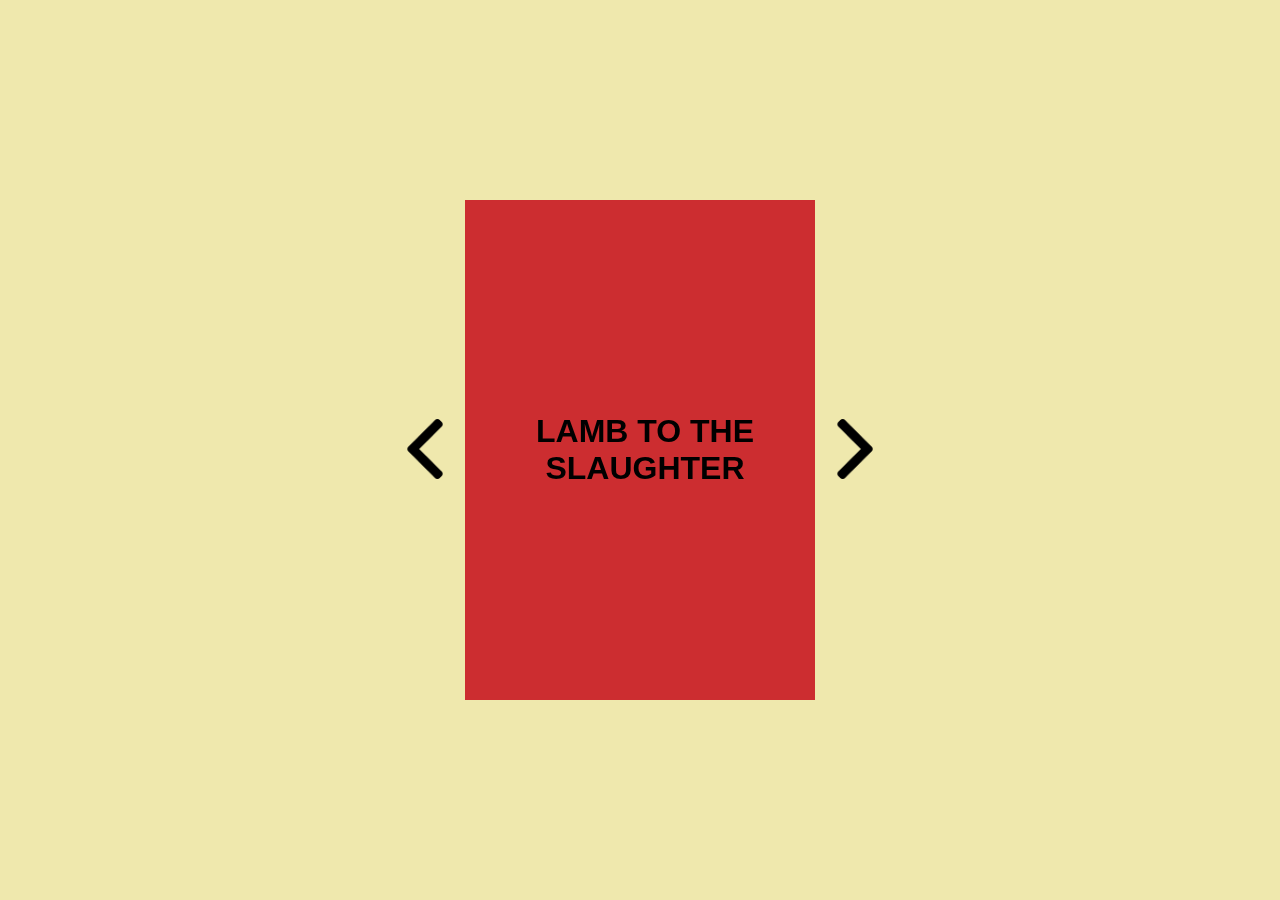
<file: index.html>
<!DOCTYPE html>
<html lang="pt">
<head>
    <meta charset="UTF-8">
    <meta name="viewport" content="width=device-width, initial-scale=1.0">
    <title>Lamb to the Slaughter</title>
    <link rel="stylesheet" href="LambToTheSlaughter.css">
    <script src="LambToTheSlaughter.js" defer></script>
</head>
<body>

<!-- Botão anterior -->
<button id="prev-btn">
    <input type="image" src="assets/left.png" alt="Anterior">
</button>

<!-- Livro -->
<div id="book" class="book">

    <!-- Página 1 -->
    <div id="p1" class="paper">
        <div class="front" id="lombada">
            <div id="f1" class="front-content">
                <h1>LAMB TO THE SLAUGHTER</h1>
            </div>
        </div>
        <div class="back">
            <div id="b1" class="back-content">
                <small>
                    <h3>Diogo Nunes</h3>
                    <h3>José Pedro</h3>
                    <h3>Maria Inês</h3>
                </small>
            </div>
        </div>
    </div>

    <!-- Página 2 -->
    <div id="p2" class="paper">
        <div class="front">
            <div id="f2" class="front-content"></div>
        </div>
        <div class="back">
            <div id="b2" class="back-content">
                <p>Mary está sentada na sala à espera de que o marido chegue.</p>
            </div>
        </div>
    </div>

    <!-- Página 3 -->
    <div id="p3" class="paper">
        <div class="front">
            <div id="f3" class="front-content">
                <p>O marido chega com uma notícia trágica para dar à Mary.</p>
            </div>
        </div>
        <div class="back">
            <div id="b3" class="back-content">
                <p>Mary não aceita a notícia e vai até à cave para tratar do jantar.</p>
            </div>
        </div>
    </div>

    <!-- Página 4 -->
    <div id="p4" class="paper">
        <div class="front">
            <div id="f4" class="front-content">
                <a href="nivel1.html" class="botao">Nível 1</a>
            </div>
        </div>
        <div class="back">
            <div id="b4" class="back-content">
                <a href="nivel2.html" class="botao">Nível 2</a>
            </div>
        </div>
    </div>

    <!-- Página 5 -->
    <div id="p5" class="paper">
        <div class="front">
            <div id="f5" class="front-content">
                <p>Após deixar o jantar a fazer, dirige-se para o quarto para se arrumar e ir à mercearia.
                <br><br>
                No caminho de volta a casa, simula que encontra o marido morto no chão da sala e liga à polícia.</p>
            </div>
        </div>
        <div class="back">
            <div id="b5" class="back-content">
                <a href="nivel3.html" class="botao">Nível 3</a>
            </div>
        </div>
    </div>

    <!-- Página 6 -->
    <div id="p6" class="paper">
        <div class="front">
            <div id="f6" class="front-content">
                <p>Após largas horas de buscas e nenhum suspeito, Mary convida os polícias a jantarem em sua casa.</p>
            </div>
        </div>
        <div class="back">
            <div id="b6" class="back-content">
                <a href="nivel4.html" class="botao">Nível 4</a>
            </div>
        </div>
    </div>

    <!-- Página 7 -->
    <div id="p7" class="paper">
        <div class="front">
            <div id="f7" class="front-content">
            </div>
        </div>
        <div class="back">
            <div id="b7" class="back-content">
                <p>FIM</p>
            </div>
        </div>
    </div>

    <!-- Página 8 -->
    <div id="p8" class="paper">
        <div class="front"><div id="f8" class="front-content"></div></div>
        <div class="back"><div id="b8" class="back-content"></div></div>
    </div>

</div>

<!-- Botão seguinte -->
<button id="next-btn">
    <input type="image" src="assets/right.png" alt="Seguinte">
</button>

</body>
</html>
</file>
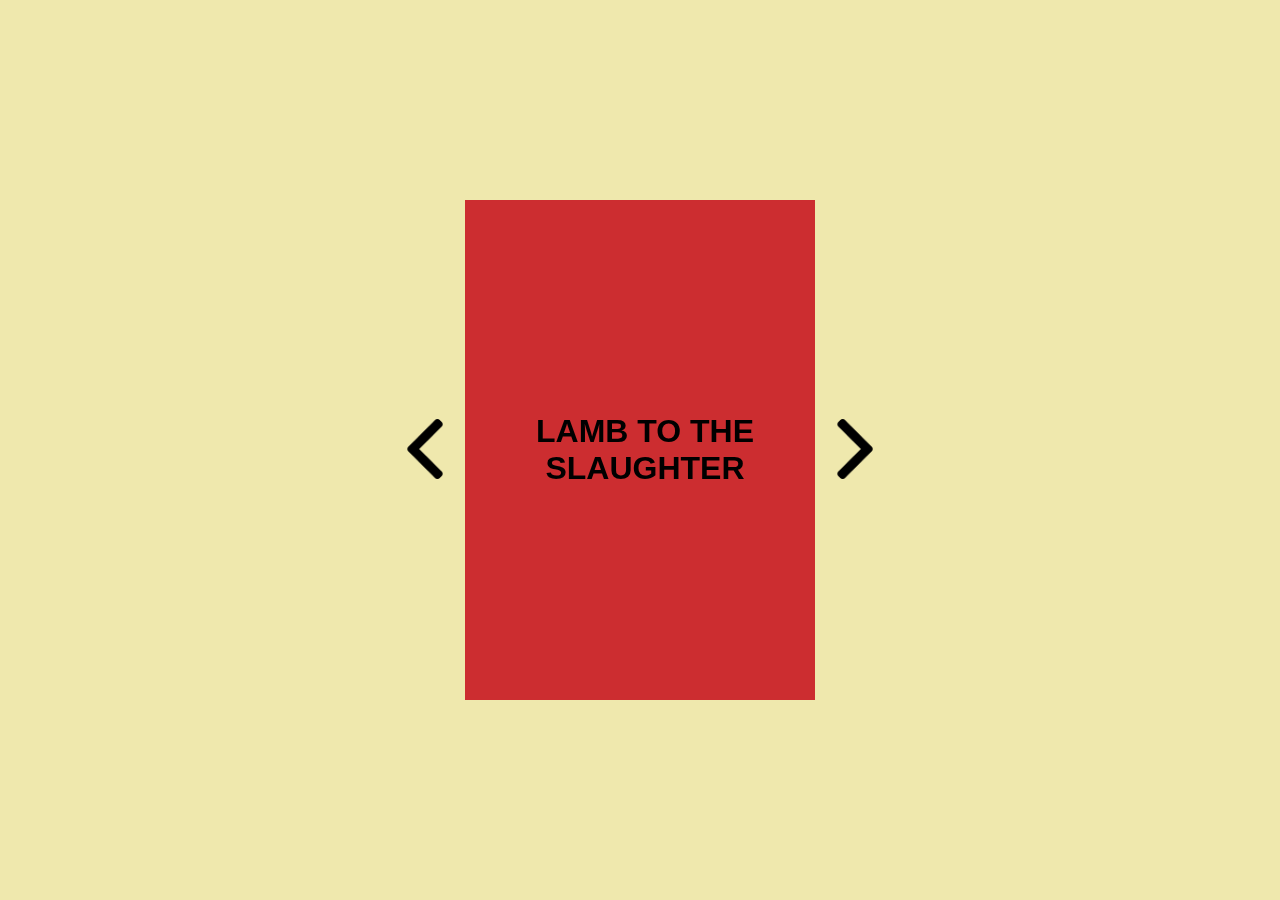
<file: LambToTheSlaugther.html>
<!DOCTYPE html>
<html lang="pt">
<head>
    <meta charset="UTF-8">
    <meta name="viewport" content="width=device-width, initial-scale=1.0">
    <title>Lamb to the Slaughter</title>
    <link rel="stylesheet" href="LambToTheSlaughter.css">
    <script src="LambToTheSlaughter.js" defer></script>
</head>
<body>

<!-- Botão anterior -->
<button id="prev-btn">
    <input type="image" src="assets/left.png" alt="Anterior">
</button>

<!-- Livro -->
<div id="book" class="book">

    <!-- Página 1 -->
    <div id="p1" class="paper">
        <div class="front" id="lombada">
            <div id="f1" class="front-content">
                <h1>LAMB TO THE SLAUGHTER</h1>
            </div>
        </div>
        <div class="back">
            <div id="b1" class="back-content">
                <small>
                    <h3>Diogo Nunes</h3>
                    <h3>José Pedro</h3>
                    <h3>Maria Inês</h3>
                </small>
            </div>
        </div>
    </div>

    <!-- Página 2 -->
    <div id="p2" class="paper">
        <div class="front">
            <div id="f2" class="front-content"></div>
        </div>
        <div class="back">
            <div id="b2" class="back-content">
                <p>Mary está sentada na sala à espera de que o marido chegue.</p>
            </div>
        </div>
    </div>

    <!-- Página 3 -->
    <div id="p3" class="paper">
        <div class="front">
            <div id="f3" class="front-content">
                <p>O marido chega com uma notícia trágica para dar à Mary.</p>
            </div>
        </div>
        <div class="back">
            <div id="b3" class="back-content">
                <p>Mary não aceita a notícia e vai até à cave para tratar do jantar.</p>
            </div>
        </div>
    </div>

    <!-- Página 4 -->
    <div id="p4" class="paper">
        <div class="front">
            <div id="f4" class="front-content">
                <a href="nivel1.html" class="botao">Nível 1</a>
            </div>
        </div>
        <div class="back">
            <div id="b4" class="back-content">
                <a href="nivel2.html" class="botao">Nível 2</a>
            </div>
        </div>
    </div>

    <!-- Página 5 -->
    <div id="p5" class="paper">
        <div class="front">
            <div id="f5" class="front-content">
                <p>Após deixar o jantar a fazer, dirige-se para o quarto para se arrumar e ir à mercearia.</p>
            </div>
        </div>
        <div class="back">
            <div id="b5" class="back-content">
                <p>No caminho de volta a casa, simula que encontra o marido morto no chão da sala e liga à polícia.</p>
            </div>
        </div>
    </div>

    <!-- Página 6 -->
    <div id="p6" class="paper">
        <div class="front">
            <div id="f6" class="front-content">
                <a href="nivel3.html" class="botao">Nível 3</a>
            </div>
        </div>
        <div class="back">
            <div id="b6" class="back-content">
                <p>Após largas horas de buscas e nenhum suspeito, Mary convida os polícias a jantarem em sua casa.</p>
            </div>
        </div>
    </div>

    <!-- Página 7 -->
    <div id="p7" class="paper">
        <div class="front">
            <div id="f7" class="front-content">
                <a href="nivel4.html" class="botao">Nível 4</a>
            </div>
        </div>
        <div class="back">
            <div id="b7" class="back-content">
                <p>FIM</p>
            </div>
        </div>
    </div>

    <!-- Página 8 -->
    <div id="p8" class="paper">
        <div class="front"><div id="f8" class="front-content"></div></div>
        <div class="back"><div id="b8" class="back-content"></div></div>
    </div>

</div>

<!-- Botão seguinte -->
<button id="next-btn">
    <input type="image" src="assets/right.png" alt="Seguinte">
</button>

</body>
</html>
</file>
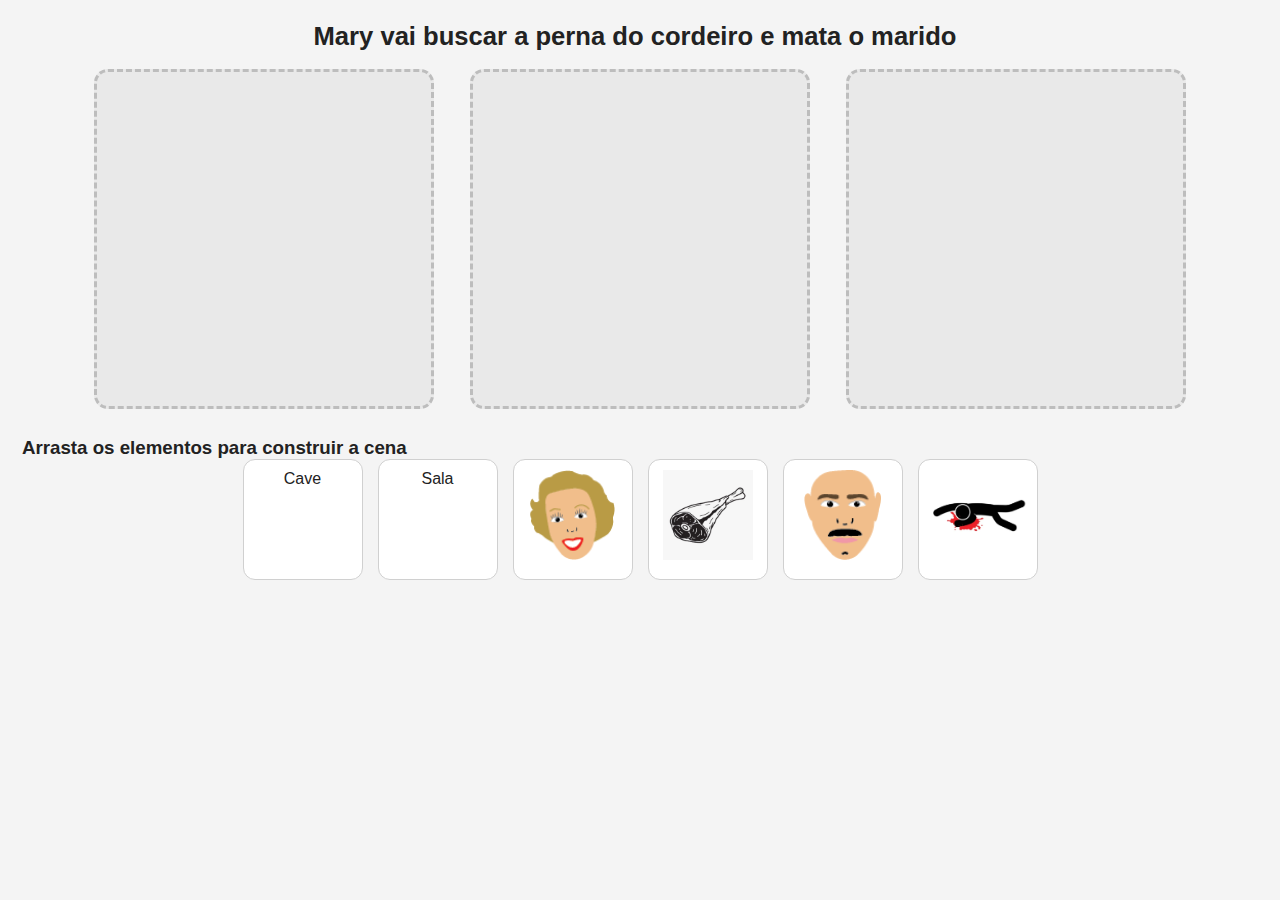
<file: nivel1.html>
<!DOCTYPE html>
<html lang="pt">
<head>
    <meta charset="UTF-8">
    <title>Nível 1 - Storyteller</title>
    <link rel="stylesheet" href="nivel1.css">
    <style>
        /* Mantemos o estilo de esgotado para feedback visual, mas sem o número */
        .card.esgotado {
            opacity: 0.5;
            filter: grayscale(1);
            cursor: not-allowed !important;
        }
    </style>
</head>
<body>

<h2 class="titulo">
    Mary vai buscar a perna do cordeiro e mata o marido
    <span id="resultado" class="icone"></span>
</h2>

<div class="painel">
    <div class="slot" id="slot1"><div class="slot-content"></div></div>
    <div class="slot" id="slot2"><div class="slot-content"></div></div>
    <div class="slot" id="slot3"><div class="slot-content"></div></div>
</div>

<h3 class="subtitulo">Arrasta os elementos para construir a cena</h3>

<div id="contentor" class="elementos">
    <div class="card fundo" draggable="true" data-img="assets/Cave.png" id="fundoCave">
        <span>Cave</span>
    </div>

    <div class="card fundo" draggable="true" data-img="assets/Sala.png" id="fundoSala">
        <span>Sala</span>
    </div>

    <div class="card personagem" draggable="true" id="mary" data-uso="5">
        <img src="assets/Mary.png" alt="Mary">
    </div>
    <div class="card personagem" draggable="true" id="perna" data-uso="5">
        <img src="assets/pernaCordeiro.jpeg" alt="Perna">
    </div>
    <div class="card personagem" draggable="true" id="marido" data-uso="5">
        <img src="assets/Marido.png" alt="Marido">
    </div>
    <div class="card personagem" draggable="true" id="maridoMorto" data-uso="5">
        <img src="assets/homemMorto.png" alt="Marido Morto">
    </div>
</div>

<div id="popup" class="popup">
    <div class="popup-content">
        <h2 id="tituloFinal">Feedback</h2>
        <p id="descricaoFinal"></p>
        <div style="margin-top: 20px;">
            <button id="btnAvancar" style="display: none;">Avançar para Nível 2</button>
            <button id="btnTentarNovamente" onclick="location.reload()">Tentar Novamente</button>
        </div>
    </div>
</div>

<script src="nivel1.js"></script>
</body>
</html>
</file>
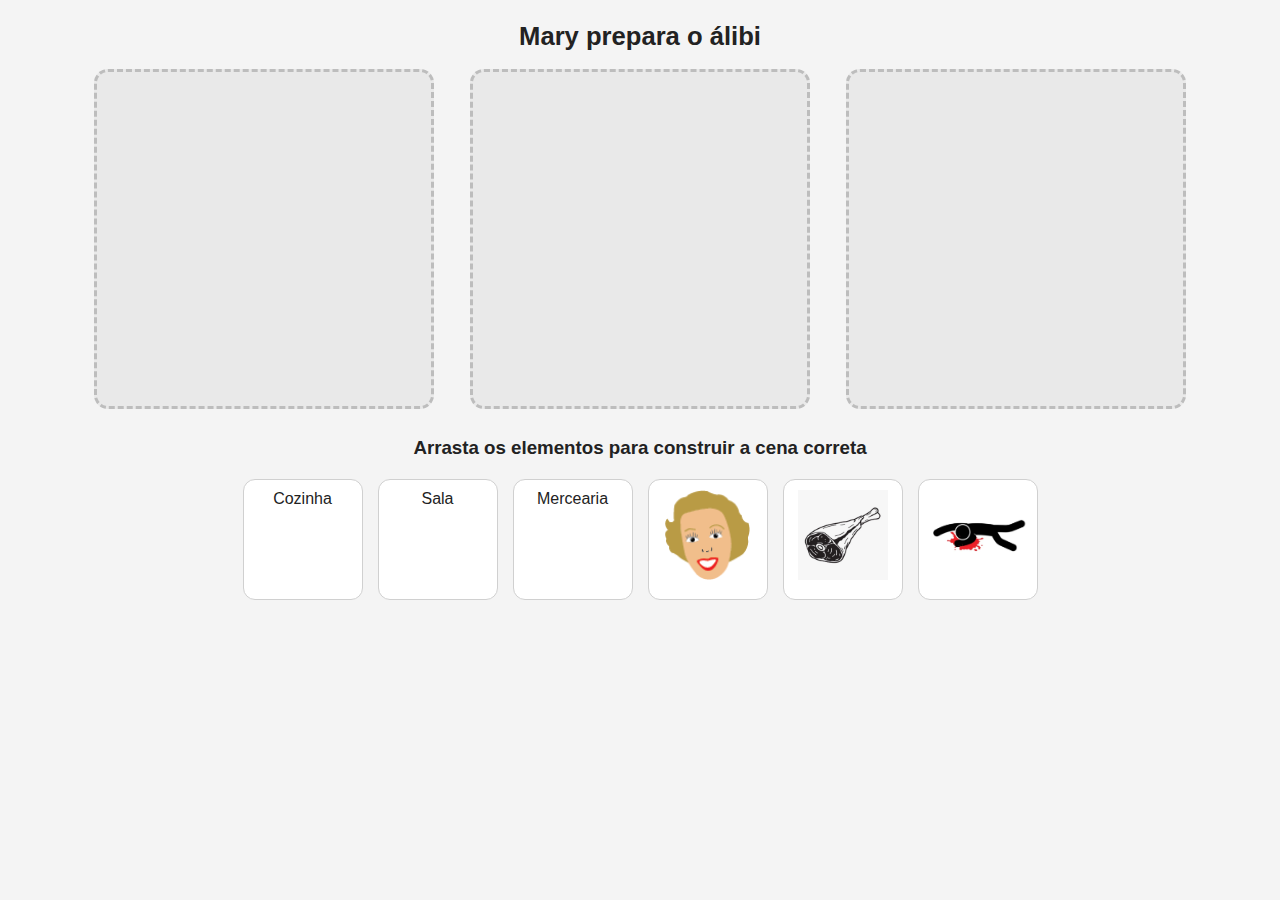
<file: nivel2.html>
<!DOCTYPE html>
<html lang="pt">
<head>
    <meta charset="UTF-8">
    <title>Nível 2 - O Álibi</title>
    <link rel="stylesheet" href="nivel2.css">
    <style>
        .card.esgotado { opacity: 0.5; filter: grayscale(1); cursor: not-allowed !important; }
        .error-bg { background-color: #ffdddd !important; }
        /* Garante que o slot content ocupe tudo para receber os personagens */
        .slot-content { width: 100%; height: 100%; position: relative; pointer-events: none; }
        .slot-content .card { pointer-events: auto; }
    </style>
</head>
<body>

<h2 class="titulo">Mary prepara o álibi</h2>

<div class="painel">
    <div class="slot" id="slot1"><div class="slot-content"></div></div>
    <div class="slot" id="slot2"><div class="slot-content"></div></div>
    <div class="slot" id="slot3"><div class="slot-content"></div></div>
</div>

<h3 class="subtitulo" style="text-align:center; margin-bottom:20px;">Arrasta os elementos para construir a cena correta</h3>

<div id="contentor" class="elementos">
    <div class="card fundo" draggable="true" data-img="assets/Cozinha2.png" id="fundoCozinha"><span>Cozinha</span></div>
    <div class="card fundo" draggable="true" data-img="assets/Sala.png" id="fundoSala"><span>Sala</span></div>
    <div class="card fundo" draggable="true" data-img="assets/Mercearia.png" id="fundoMercearia"><span>Mercearia</span></div>

    <div class="card personagem" draggable="true" id="mary" data-personagem="mary" data-uso="5">
        <img src="assets/Mary.png" alt="Mary">
    </div>
    <div class="card personagem" draggable="true" id="perna" data-personagem="perna" data-uso="5">
        <img src="assets/pernaCordeiro.jpeg" alt="Perna">
    </div>
    <div class="card personagem" draggable="true" id="maridoMorto" data-personagem="maridoMorto" data-uso="5">
        <img src="assets/homemMorto.png" alt="Marido Morto">
    </div>
</div>

<div id="popup" class="popup">
    <div class="popup-content">
        <h2 id="tituloFinal">Feedback</h2>
        <p id="descricaoFinal"></p>
        <div style="margin-top: 20px;">
            <button id="btnAvancar" style="display: none; padding: 10px 20px; cursor: pointer;">Avançar para Nível 3</button>
            <button id="btnTentarNovamente" onclick="location.reload()" style="padding: 10px 20px; cursor: pointer;">Tentar Novamente</button>
        </div>
    </div>
</div>

<script src="nivel2.js"></script>
</body>
</html>
</file>
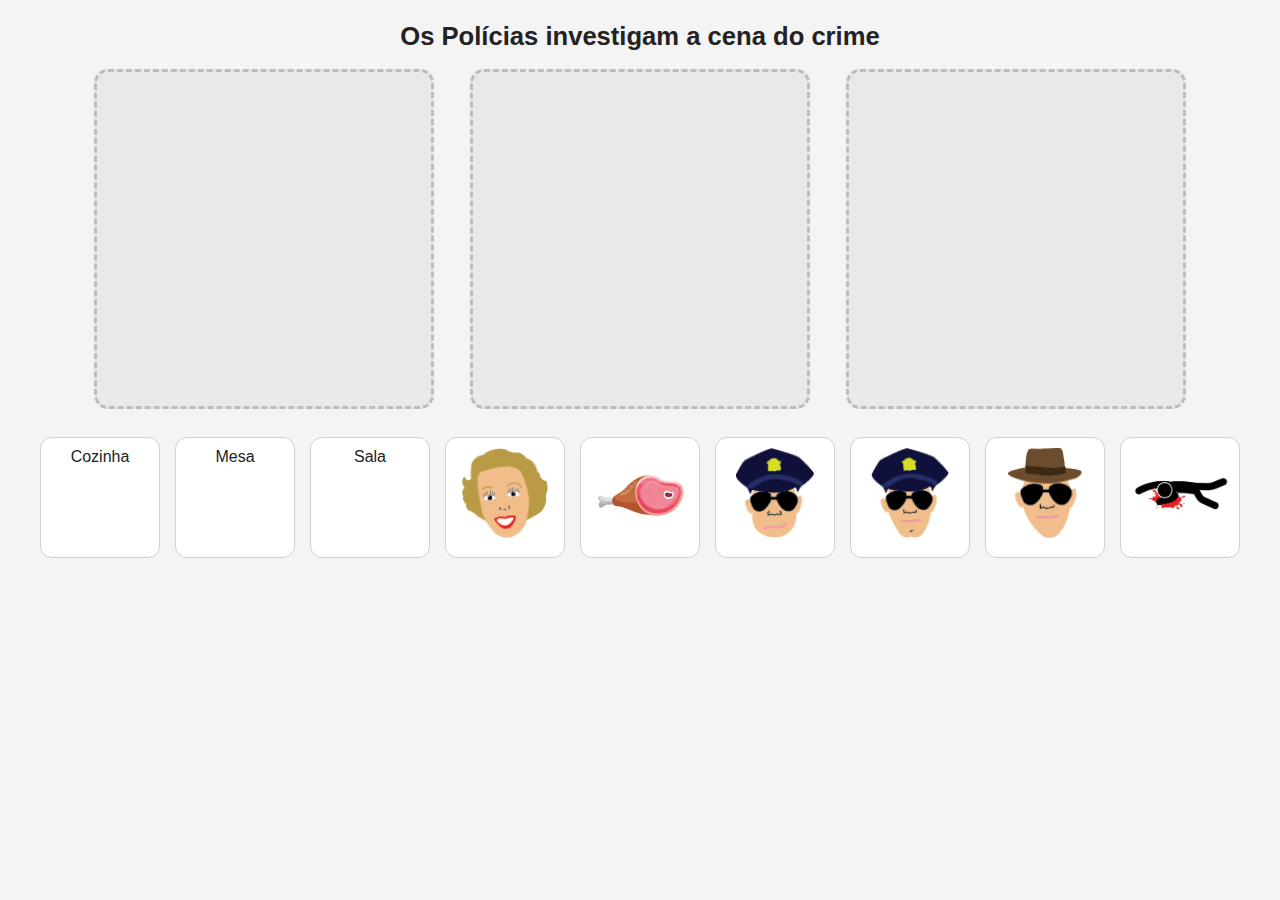
<file: nivel3.html>
<!DOCTYPE html>
<html lang="pt">
<head>
    <meta charset="UTF-8">
    <title>Nível 3 - A Investigação</title>
    <link rel="stylesheet" href="nivel3.css">
    <style>
        .card.esgotado { opacity: 0.5; filter: grayscale(1); cursor: not-allowed !important; }
        .error-bg { background-color: #ffdddd !important; }
        .slot-content { width: 100%; height: 100%; position: relative; }
        .slot-content img { width: 80px !important; position: absolute; cursor: pointer; }
        /* Posicionamento para caberem várias */
        .slot-content img:nth-of-type(1) { bottom: 5px; left: 5px; }
        .slot-content img:nth-of-type(2) { bottom: 25px; left: 35%; }
        .slot-content img:nth-of-type(3) { bottom: 5px; right: 5px; }
    </style>
</head>
<body>
<h2 class="titulo">Os Polícias investigam a cena do crime</h2>
<div class="painel">
    <div class="slot" id="slot1" data-vitoria-fundo="sala.png"><div class="slot-content"></div></div>
    <div class="slot" id="slot2" data-vitoria-fundo="cozinha1.png"><div class="slot-content"></div></div>
    <div class="slot" id="slot3" data-vitoria-fundo="cozinha3.png"><div class="slot-content"></div></div>
</div>
<div id="contentor" class="elementos">
    <div class="card fundo" draggable="true" data-img="assets/Cozinha1.png" data-id="cozinha1"><span>Cozinha</span></div>
    <div class="card fundo" draggable="true" data-img="assets/Cozinha3.png" data-id="cozinha3"><span>Mesa</span></div>
    <div class="card fundo" draggable="true" data-img="assets/Sala.png" data-id="sala"><span>Sala</span></div>

    <div class="card personagem" draggable="true" id="mary" data-tipo="mary"><img src="assets/Mary.png" alt="Mary"></div>
    <div class="card personagem" draggable="true" id="perna" data-tipo="perna"><img src="assets/pernaCordeiroCozinhada.png" alt="Perna"></div>
    <div class="card personagem" draggable="true" id="policia1" data-tipo="policia"><img src="assets/Policia1.png" alt="P1"></div>
    <div class="card personagem" draggable="true" id="policia2" data-tipo="policia"><img src="assets/Policia2.png" alt="P2"></div>
    <div class="card personagem" draggable="true" id="detetive" data-tipo="detetive"><img src="assets/Detetive.png" alt="Det"></div>
    <div class="card personagem" draggable="true" id="morto" data-tipo="morto"><img src="assets/homemMorto.png" alt="Morto"></div>
</div>
<div id="popup" class="popup"><div class="popup-content"><h2 id="tituloFinal"></h2><p id="descricaoFinal"></p><button onclick="location.reload()">Tentar Novamente</button></div></div>
<script src="nivel3.js"></script>
</body>
</html>
</file>
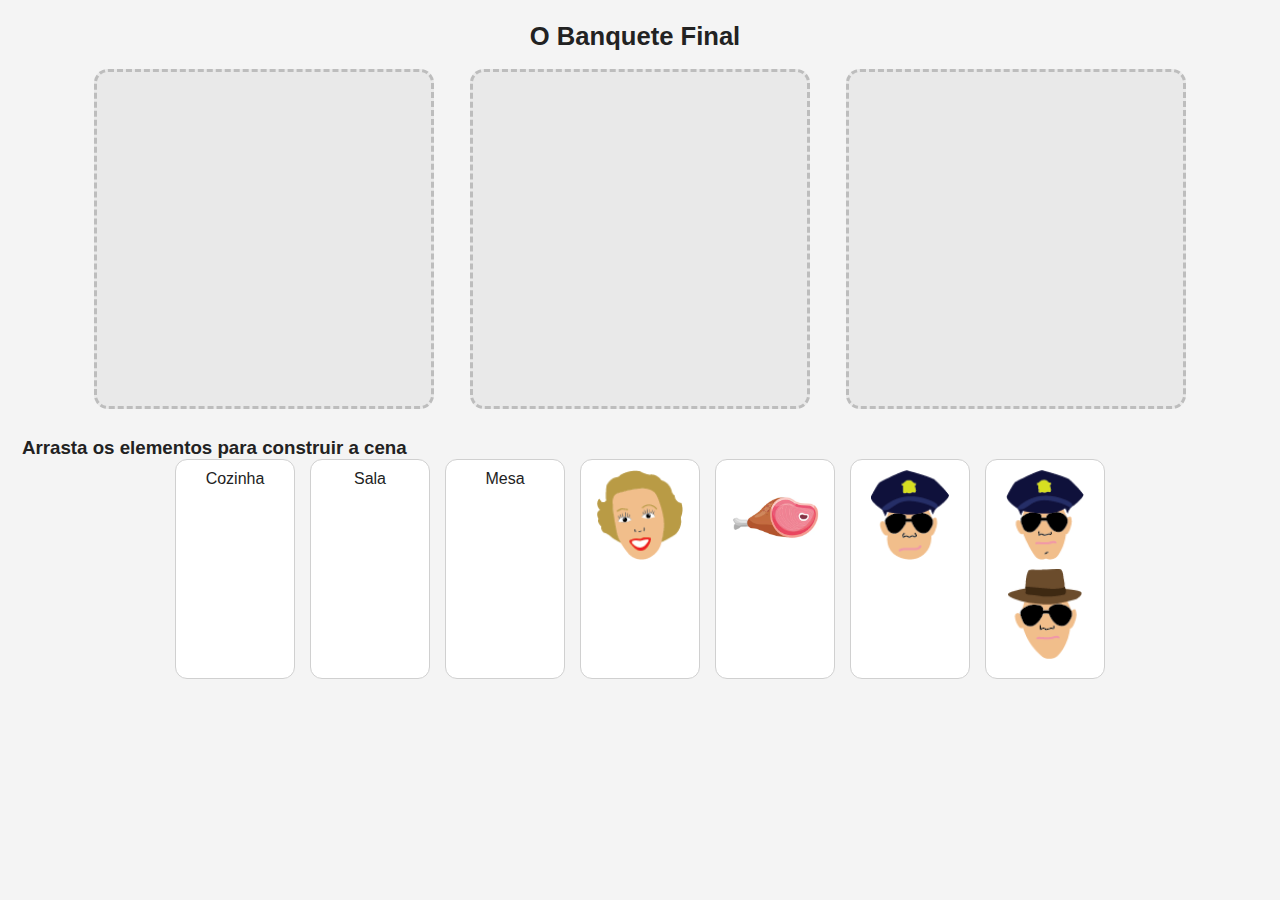
<file: nivel4.html>
<!DOCTYPE html>
<html lang="pt">
<head>
  <meta charset="UTF-8">
  <title>Nível 4 - O Banquete</title>
  <link rel="stylesheet" href="nivel4.css">
  <style>
    /* Mantemos o estilo de esgotado para feedback visual, mas sem o número */
    .card.esgotado {
      opacity: 0.5;
      filter: grayscale(1);
      cursor: not-allowed !important;
    }
  </style>
</head>
<body>

<h2 class="titulo">
  O Banquete Final
  <span id="resultado" class="icone"></span>
</h2>

<div class="painel">
  <div class="slot" id="slot1"><div class="slot-content"></div></div>
  <div class="slot" id="slot2"><div class="slot-content"></div></div>
  <div class="slot" id="slot3"><div class="slot-content"></div></div>
</div>

<h3 class="subtitulo">Arrasta os elementos para construir a cena</h3>

<div id="contentor" class="elementos">
  <div class="card fundo" draggable="true" data-img="assets/Cozinha1.png" id="fundoCozinha">
    <span>Cozinha</span>
  </div>

  <div class="card fundo" draggable="true" data-img="assets/Sala.png" id="fundoSala">
    <span>Sala</span>
  </div>

  <div id="contentor" class="elementos">
    <div class="card fundo" draggable="true" data-img="assets/Cozinha3.png" id="fundoMesa">
      <span>Mesa</span>
    </div>

  <div class="card personagem" draggable="true" id="mary" data-uso="5">
    <img src="assets/Mary.png" alt="Mary">
  </div>
  <div class="card personagem" draggable="true" id="perna" data-uso="5">
    <img src="assets/pernaCordeiroCozinhada.png" alt="Perna">
  </div>
  <div class="card personagem" draggable="true" id="Policia" data-uso="5">
    <img src="assets/Policia1.png" alt="Polícia1">
  </div>
    <div class="card personagem" draggable="true" id="Policia" data-uso="5">
      <img src="assets/Policia2.png" alt="Polícia2>
    </div>
    <div class="card personagem" draggable="true" id="Policia" data-uso="5">
      <img src="assets/Detetive.png" alt="Detetive">
    </div>


<div id="popup" class="popup">
  <div class="popup-content">
    <h2 id="tituloFinal">Feedback</h2>
    <p id="descricaoFinal"></p>
    <div style="margin-top: 20px;">
      <button id="btnAvancar" style="display: none;">Avançar para Nível 2</button>
      <button id="btnTentarNovamente" onclick="location.reload()">Tentar Novamente</button>
    </div>
  </div>
</div>

<script src="nivel1.js"></script>
</body>
</html>
</file>
<file: LambToTheSlaughter.css>
* {
    margin: 0;
    padding: 0;
    box-sizing: border-box;
}

body {
    height: 100vh;
    display: flex;
    justify-content: center;
    align-items: center;
    font-family: sans-serif;
    background-color: #efe8ad;
}

h1 {
    margin: 0 50px;
    text-align: center;
}

p {
    margin: 0 20px;
    text-align: justify;
}

/* Botões de nível */
.botao {
    display: inline-block;
    padding: 10px 20px;
    background: #fff;
    color: black;
    text-decoration: none;
    border-radius: 5px;
    border: 2px solid #333;
    transition: background 0.3s, color 0.3s;
    cursor: pointer;
    z-index: 999;
    position: relative;
}

.botao:hover {
    background: #cc2d30;
    color: #fff;
}

/* Book */
.book {
    position: relative;
    width: 350px;
    height: 500px;
    transition: transform 0.5s;
}

.paper {
    position: absolute;
    width: 100%;
    height: 100%;
    top: 0;
    left: 0;
    perspective: 1500px;
}

.front,
.back {
    background-color: #cc2d30;
    position: absolute;
    width: 100%;
    height: 100%;
    top: 0;
    left: 0;
    transform-origin: left;
    transition: transform 0.5s;
}

.front {
    z-index: 1;
    backface-visibility: hidden;
    border-left: 10px solid white;
}

#lombada {
    z-index: 1;
    backface-visibility: hidden;
    border-left: 10px solid #cc2d30;
}

.back {
    z-index: 0;
}

.front-content,
.back-content {
    width: 100%;
    height: 100%;
    display: flex;
    justify-content: center;
    align-items: center;
}

.front-content a,
.back-content a {
    pointer-events: auto !important;
    z-index: 999;
    cursor: pointer;
}

.back-content {
    transform: rotateY(180deg);
}

/* Paper flip effect */
.flipped .front,
.flipped .back {
    transform: rotateY(-180deg);
}

/* Controller Buttons */
button {
    border: none;
    background-color: transparent;
    cursor: pointer;
    margin: 10px;
    transition: transform 0.5s;
}

button:focus {
    outline: none;
}

button:hover i {
    color: #636363;
}

i {
    font-size: 50px;
    color: gray;
}

/* Paper stack order */
#p1 { z-index: 8; }
#p2 { z-index: 7; }
#p3 { z-index: 6; }
#p4 { z-index: 5; }
#p5 { z-index: 4; }
#p6 { z-index: 3; }
#p7 { z-index: 2; }
#p8 { z-index: 1; }

/* Botões de navegação */
#prev-btn input,
#next-btn input {
    width: 60px;
    height: auto;
}
</file>
<file: nivel1.css>
:root {
    --slot-size: 340px;
    --slot-gap: 36px;
    --card-width: 120px;
    --card-radius: 12px;
    --accent: #4CAF50;
    --danger: #ffdddd;
    --bg: #f4f4f4;
    --slot-border: #bdbdbd;
}

/* Base e Reset */
* { box-sizing: border-box; margin: 0; padding: 0; }
html, body { height: 100%; }
body {
    font-family: 'Segoe UI', Roboto, Helvetica, Arial, sans-serif;
    background-color: var(--bg);
    padding: 22px; color: #222;
    transition: background-color 0.35s ease;
}

.titulo {
    font-size: 1.6rem; margin-bottom: 18px;
    display: flex; align-items: center; justify-content: center; gap: 10px;
    text-align: center;
}

.painel {
    display: flex; justify-content: center; gap: var(--slot-gap);
    margin-bottom: 28px; flex-wrap: wrap;
}

.slot {
    width: var(--slot-size); height: var(--slot-size);
    background-color: #e9e9e9;
    border: 3px dashed var(--slot-border);
    border-radius: 14px; position: relative; overflow: hidden;
    transition: all 0.25s ease;
    background-size: cover;
    background-position: center;
    background-repeat: no-repeat;
}

.slot.over { border-color: #7fb3ff; background-color: #eaf6ff; transform: translateY(-4px); }

/* Contentor interno dos personagens */
.slot .slot-content {
    position: relative; /* Necessário para o posicionamento absoluto das peças */
    width: 100%; height: 100%;
    z-index: 10;
}

/* --- POSICIONAMENTO ESPECÍFICO DAS PEÇAS --- */

.slot .card {
    position: absolute; /* As peças flutuam sobre o cenário */
    width: 100px;
    background: none; border: none; box-shadow: none;
    cursor: pointer;
}

.slot .card img {
    width: 100%; height: auto;
    filter: drop-shadow(2px 4px 6px rgba(0,0,0,0.3));
}

/* Mary: Lado esquerdo */
.slot .card[data-personagem="mary"] {
    left: 20px;
    bottom: 30px;
}

/* Marido: Lado direito (perto do sofá no cenário Sala.png) */
.slot .card[data-personagem="marido"] {
    right: 20px;
    bottom: 30px;
}

/* Perna de Cordeiro: Perto das mãos da Mary */
.slot .card[data-personagem="perna"] {
    left: 80px;
    bottom: 80px;
    z-index: 20;
}

/* Marido Morto: Centro do chão */
.slot .card[data-personagem="maridoMorto"] {
    left: 50%;
    bottom: 15px;
    transform: translateX(-50%);
}

/* --- RESTANTE DO ESTILO --- */

.fx {
    position: absolute; bottom: 15px; right: 15px; font-size: 35px;
    opacity: 0; transform: scale(0.5); transition: all 0.3s ease;
    z-index: 50; pointer-events: none;
}
.fx.show { opacity: 1; transform: scale(1); }

.elementos { display: flex; justify-content: center; gap: 15px; flex-wrap: wrap; }

.card {
    width: var(--card-width); background: #fff; border: 1px solid #d0d0d0;
    border-radius: var(--card-radius); padding: 10px; text-align: center;
    cursor: grab; transition: all 0.15s ease;
}
.card:hover { transform: translateY(-5px); box-shadow: 0 8px 20px rgba(0,0,0,0.1); }
.card img { width: 100%; height: 90px; object-fit: contain; margin-bottom: 5px; }

.card.esgotado { opacity: 0.4; filter: grayscale(1); cursor: not-allowed !important; }
.error-bg { background-color: var(--danger) !important; }

.popup {
    display: none; position: fixed; inset: 0; background: rgba(0,0,0,0.7);
    align-items: center; justify-content: center; z-index: 100;
}
.popup-content {
    background: #fff; padding: 35px; border-radius: 20px; text-align: center; max-width: 450px;
}
.popup-content button {
    padding: 12px 25px; border-radius: 8px; border: none; font-weight: 700;
    cursor: pointer; margin-top: 20px; background: var(--accent); color: white;
}
</file>
<file: nivel2.css>
:root {
    --slot-size: 340px;
    --slot-gap: 36px;
    --card-width: 120px;
    --card-radius: 12px;
    --accent: #4CAF50;
    --danger: #ffdddd;
    --bg: #f4f4f4;
    --slot-border: #bdbdbd;
}

/* Base e Reset */
* { box-sizing: border-box; margin: 0; padding: 0; }
html, body { height: 100%; }
body {
    font-family: 'Segoe UI', Roboto, Helvetica, Arial, sans-serif;
    background-color: var(--bg);
    padding: 22px; color: #222;
    transition: background-color 0.35s ease;
}

.titulo {
    font-size: 1.6rem; margin-bottom: 18px;
    display: flex; align-items: center; justify-content: center; gap: 10px;
    text-align: center;
}

.painel {
    display: flex; justify-content: center; gap: var(--slot-gap);
    margin-bottom: 28px; flex-wrap: wrap;
}

.slot {
    width: var(--slot-size); height: var(--slot-size);
    background-color: #e9e9e9;
    border: 3px dashed var(--slot-border);
    border-radius: 14px; position: relative; overflow: hidden;
    transition: all 0.25s ease;
    background-size: cover;
    background-position: center;
    background-repeat: no-repeat;
}

.slot.over { border-color: #7fb3ff; background-color: #eaf6ff; transform: translateY(-4px); }

/* Contentor interno dos personagens */
.slot .slot-content {
    position: relative; /* Necessário para o posicionamento absoluto das peças */
    width: 100%; height: 100%;
    z-index: 10;
}

/* --- POSICIONAMENTO ESPECÍFICO DAS PEÇAS --- */

.slot .card {
    position: absolute; /* As peças flutuam sobre o cenário */
    width: 100px;
    background: none; border: none; box-shadow: none;
    cursor: pointer;
}

.slot .card img {
    width: 100%; height: auto;
    filter: drop-shadow(2px 4px 6px rgba(0,0,0,0.3));
}

/* Mary: Lado esquerdo */
.slot .card[data-personagem="mary"] {
    left: 20px;
    bottom: 30px;
}

/* Marido: Lado direito (perto do sofá no cenário Sala.png) */
.slot .card[data-personagem="marido"] {
    right: 20px;
    bottom: 30px;
}

/* Perna de Cordeiro: Perto das mãos da Mary */
.slot .card[data-personagem="perna"] {
    left: 80px;
    bottom: 80px;
    z-index: 20;
}

/* Marido Morto: Centro do chão */
.slot .card[data-personagem="maridoMorto"] {
    left: 50%;
    bottom: 15px;
    transform: translateX(-50%);
}

/* --- RESTANTE DO ESTILO --- */

.fx {
    position: absolute; bottom: 15px; right: 15px; font-size: 35px;
    opacity: 0; transform: scale(0.5); transition: all 0.3s ease;
    z-index: 50; pointer-events: none;
}
.fx.show { opacity: 1; transform: scale(1); }

.elementos { display: flex; justify-content: center; gap: 15px; flex-wrap: wrap; }

.card {
    width: var(--card-width); background: #fff; border: 1px solid #d0d0d0;
    border-radius: var(--card-radius); padding: 10px; text-align: center;
    cursor: grab; transition: all 0.15s ease;
}
.card:hover { transform: translateY(-5px); box-shadow: 0 8px 20px rgba(0,0,0,0.1); }
.card img { width: 100%; height: 90px; object-fit: contain; margin-bottom: 5px; }

.card.esgotado { opacity: 0.4; filter: grayscale(1); cursor: not-allowed !important; }
.error-bg { background-color: var(--danger) !important; }

.popup {
    display: none; position: fixed; inset: 0; background: rgba(0,0,0,0.7);
    align-items: center; justify-content: center; z-index: 100;
}
.popup-content {
    background: #fff; padding: 35px; border-radius: 20px; text-align: center; max-width: 450px;
}
.popup-content button {
    padding: 12px 25px; border-radius: 8px; border: none; font-weight: 700;
    cursor: pointer; margin-top: 20px; background: var(--accent); color: white;
}
</file>
<file: nivel3.css>
:root {
    --slot-size: 340px;
    --slot-gap: 36px;
    --card-width: 120px;
    --card-radius: 12px;
    --accent: #4CAF50;
    --danger: #ffdddd;
    --bg: #f4f4f4;
    --slot-border: #bdbdbd;
}

/* Base e Reset */
* { box-sizing: border-box; margin: 0; padding: 0; }
html, body { height: 100%; }
body {
    font-family: 'Segoe UI', Roboto, Helvetica, Arial, sans-serif;
    background-color: var(--bg);
    padding: 22px; color: #222;
    transition: background-color 0.35s ease;
}

.titulo {
    font-size: 1.6rem; margin-bottom: 18px;
    display: flex; align-items: center; justify-content: center; gap: 10px;
    text-align: center;
}

.painel {
    display: flex; justify-content: center; gap: var(--slot-gap);
    margin-bottom: 28px; flex-wrap: wrap;
}

.slot {
    width: var(--slot-size); height: var(--slot-size);
    background-color: #e9e9e9;
    border: 3px dashed var(--slot-border);
    border-radius: 14px; position: relative; overflow: hidden;
    transition: all 0.25s ease;
    background-size: cover;
    background-position: center;
    background-repeat: no-repeat;
}

.slot.over { border-color: #7fb3ff; background-color: #eaf6ff; transform: translateY(-4px); }

/* Contentor interno dos personagens */
.slot .slot-content {
    position: relative; /* Necessário para o posicionamento absoluto das peças */
    width: 100%; height: 100%;
    z-index: 10;
}

/* --- POSICIONAMENTO ESPECÍFICO DAS PEÇAS --- */

.slot .card {
    position: absolute; /* As peças flutuam sobre o cenário */
    width: 100px;
    background: none; border: none; box-shadow: none;
    cursor: pointer;
}

.slot .card img {
    width: 100%; height: auto;
    filter: drop-shadow(2px 4px 6px rgba(0,0,0,0.3));
}

/* Mary: Lado esquerdo */
.slot .card[data-personagem="mary"] {
    left: 20px;
    bottom: 30px;
}

/* Marido: Lado direito (perto do sofá no cenário Sala.png) */
.slot .card[data-personagem="marido"] {
    right: 20px;
    bottom: 30px;
}

/* Perna de Cordeiro: Perto das mãos da Mary */
.slot .card[data-personagem="perna"] {
    left: 80px;
    bottom: 80px;
    z-index: 20;
}

/* Marido Morto: Centro do chão */
.slot .card[data-personagem="maridoMorto"] {
    left: 50%;
    bottom: 15px;
    transform: translateX(-50%);
}

/* --- RESTANTE DO ESTILO --- */

.fx {
    position: absolute; bottom: 15px; right: 15px; font-size: 35px;
    opacity: 0; transform: scale(0.5); transition: all 0.3s ease;
    z-index: 50; pointer-events: none;
}
.fx.show { opacity: 1; transform: scale(1); }

.elementos { display: flex; justify-content: center; gap: 15px; flex-wrap: wrap; }

.card {
    width: var(--card-width); background: #fff; border: 1px solid #d0d0d0;
    border-radius: var(--card-radius); padding: 10px; text-align: center;
    cursor: grab; transition: all 0.15s ease;
}
.card:hover { transform: translateY(-5px); box-shadow: 0 8px 20px rgba(0,0,0,0.1); }
.card img { width: 100%; height: 90px; object-fit: contain; margin-bottom: 5px; }

.card.esgotado { opacity: 0.4; filter: grayscale(1); cursor: not-allowed !important; }
.error-bg { background-color: var(--danger) !important; }

.popup {
    display: none; position: fixed; inset: 0; background: rgba(0,0,0,0.7);
    align-items: center; justify-content: center; z-index: 100;
}
.popup-content {
    background: #fff; padding: 35px; border-radius: 20px; text-align: center; max-width: 450px;
}
.popup-content button {
    padding: 12px 25px; border-radius: 8px; border: none; font-weight: 700;
    cursor: pointer; margin-top: 20px; background: var(--accent); color: white;
}
</file>
<file: nivel4.css>
:root {
    --slot-size: 340px;
    --slot-gap: 36px;
    --card-width: 120px;
    --card-radius: 12px;
    --accent: #4CAF50;
    --danger: #ffdddd;
    --bg: #f4f4f4;
    --slot-border: #bdbdbd;
}

/* Base e Reset */
* { box-sizing: border-box; margin: 0; padding: 0; }
html, body { height: 100%; }
body {
    font-family: 'Segoe UI', Roboto, Helvetica, Arial, sans-serif;
    background-color: var(--bg);
    padding: 22px; color: #222;
    transition: background-color 0.35s ease;
}

.titulo {
    font-size: 1.6rem; margin-bottom: 18px;
    display: flex; align-items: center; justify-content: center; gap: 10px;
    text-align: center;
}

.painel {
    display: flex; justify-content: center; gap: var(--slot-gap);
    margin-bottom: 28px; flex-wrap: wrap;
}

.slot {
    width: var(--slot-size); height: var(--slot-size);
    background-color: #e9e9e9;
    border: 3px dashed var(--slot-border);
    border-radius: 14px; position: relative; overflow: hidden;
    transition: all 0.25s ease;
    background-size: cover;
    background-position: center;
    background-repeat: no-repeat;
}

.slot.over { border-color: #7fb3ff; background-color: #eaf6ff; transform: translateY(-4px); }

/* Contentor interno dos personagens */
.slot .slot-content {
    position: relative; /* Necessário para o posicionamento absoluto das peças */
    width: 100%; height: 100%;
    z-index: 10;
}

/* --- POSICIONAMENTO ESPECÍFICO DAS PEÇAS --- */

.slot .card {
    position: absolute; /* As peças flutuam sobre o cenário */
    width: 100px;
    background: none; border: none; box-shadow: none;
    cursor: pointer;
}

.slot .card img {
    width: 100%; height: auto;
    filter: drop-shadow(2px 4px 6px rgba(0,0,0,0.3));
}

/* Mary: Lado esquerdo */
.slot .card[data-personagem="mary"] {
    left: 20px;
    bottom: 30px;
}

/* Marido: Lado direito (perto do sofá no cenário Sala.png) */
.slot .card[data-personagem="marido"] {
    right: 20px;
    bottom: 30px;
}

/* Perna de Cordeiro: Perto das mãos da Mary */
.slot .card[data-personagem="perna"] {
    left: 80px;
    bottom: 80px;
    z-index: 20;
}

/* Marido Morto: Centro do chão */
.slot .card[data-personagem="maridoMorto"] {
    left: 50%;
    bottom: 15px;
    transform: translateX(-50%);
}

/* --- RESTANTE DO ESTILO --- */

.fx {
    position: absolute; bottom: 15px; right: 15px; font-size: 35px;
    opacity: 0; transform: scale(0.5); transition: all 0.3s ease;
    z-index: 50; pointer-events: none;
}
.fx.show { opacity: 1; transform: scale(1); }

.elementos { display: flex; justify-content: center; gap: 15px; flex-wrap: wrap; }

.card {
    width: var(--card-width); background: #fff; border: 1px solid #d0d0d0;
    border-radius: var(--card-radius); padding: 10px; text-align: center;
    cursor: grab; transition: all 0.15s ease;
}
.card:hover { transform: translateY(-5px); box-shadow: 0 8px 20px rgba(0,0,0,0.1); }
.card img { width: 100%; height: 90px; object-fit: contain; margin-bottom: 5px; }

.card.esgotado { opacity: 0.4; filter: grayscale(1); cursor: not-allowed !important; }
.error-bg { background-color: var(--danger) !important; }

.popup {
    display: none; position: fixed; inset: 0; background: rgba(0,0,0,0.7);
    align-items: center; justify-content: center; z-index: 100;
}
.popup-content {
    background: #fff; padding: 35px; border-radius: 20px; text-align: center; max-width: 450px;
}
.popup-content button {
    padding: 12px 25px; border-radius: 8px; border: none; font-weight: 700;
    cursor: pointer; margin-top: 20px; background: var(--accent); color: white;
}
</file>
